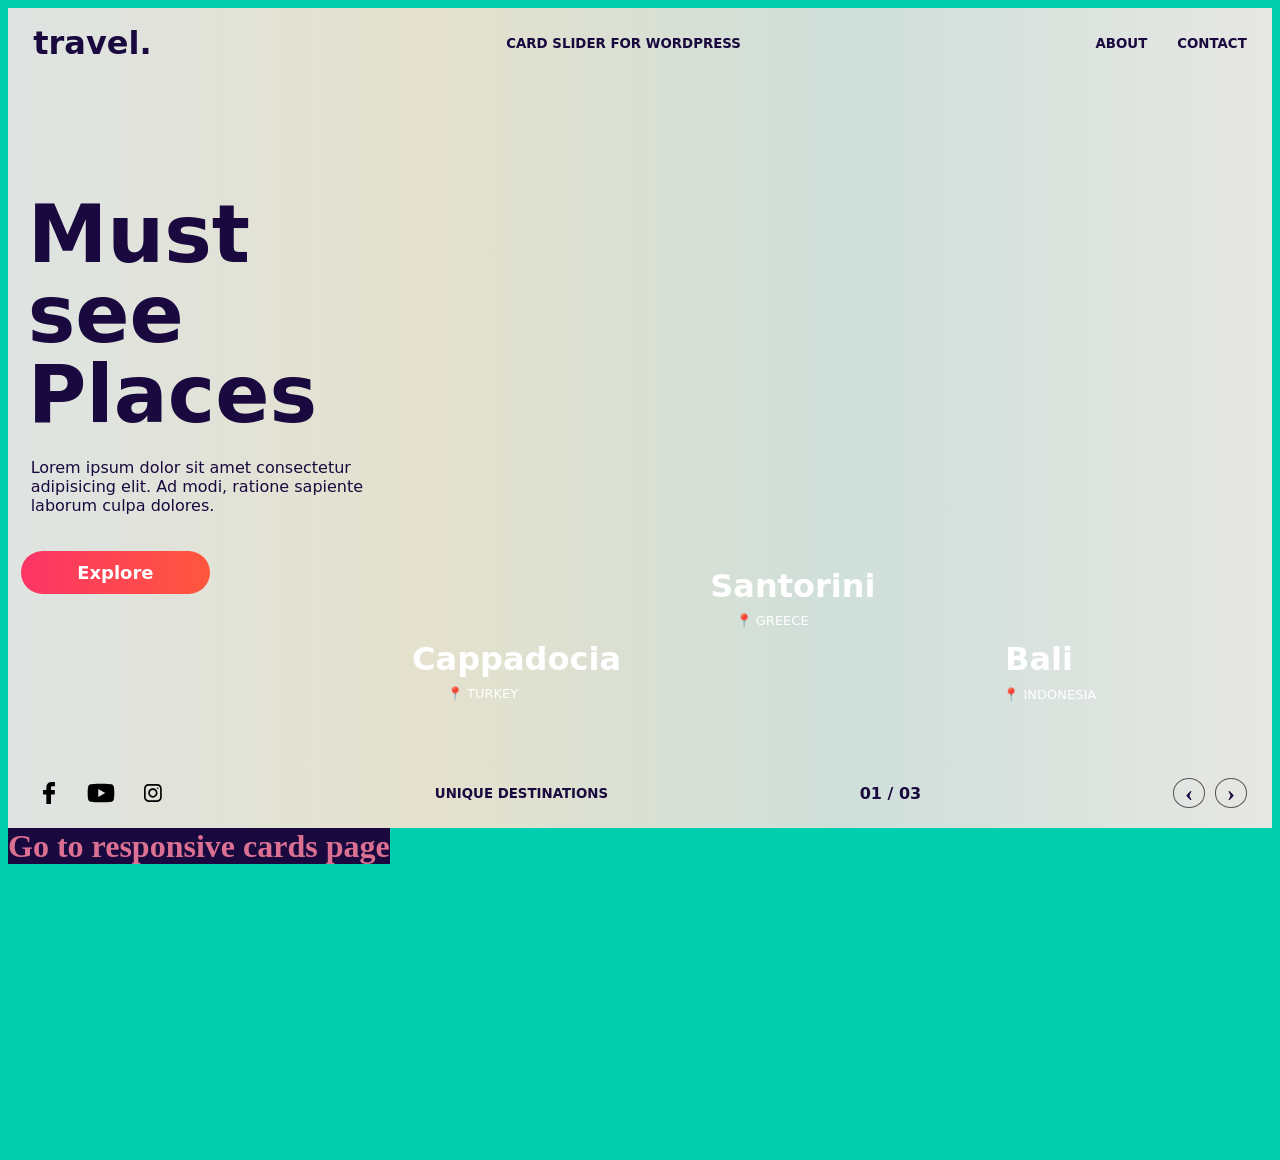
<file: index.html>
<!DOCTYPE html>
<html lang="en">
<head>
    <meta charset="UTF-8">
    <meta name="viewport" content="width=device-width, initial-scale=1.0">
    <title>Mohit Kumar</title>
    <link rel="stylesheet" href="style.css">
</head>
<body>
    <header>
        <div class="header">
            <div class="logo">
                <p>travel.</p>
            </div>
            <div class="heading">
                <p>CARD SLIDER FOR WORDPRESS</p>
            </div>
            <nav>
                <a href="">ABOUT</a>
                <a href="">CONTACT</a>
            </nav>
        </div>
    </header>
    <main>
        <div class="mainText">
            <h1>Must see Places</h1>
            <p>Lorem ipsum dolor sit amet consectetur adipisicing elit. Ad modi, ratione sapiente laborum culpa dolores.</p>
            <button>Explore</button>
        </div>
        <div class="mainImages">
            <div class="image1">
                <h1>Cappadocia</h1>
                <p>📍 TURKEY</p>
            </div>
            <div class="image2">
                <h1>Santorini</h1>
                <p>📍 GREECE</p>
            </div>
            <div class="image3">
                <h1>Bali</h1>
                <p>📍 INDONESIA</p>
            </div>
        </div>
    </main>
    <footer>
        <div class="footer">
            <div class="logos">
                <svg fill="#000000" width="32px" height="32px" viewBox="0 0 32 32" xmlns="http://www.w3.org/2000/svg"><g id="SVGRepo_bgCarrier" stroke-width="0"></g><g id="SVGRepo_tracerCarrier" stroke-linecap="round" stroke-linejoin="round" stroke="#CCCCCC" stroke-width="0.384"></g><g id="SVGRepo_iconCarrier"><path d="M21.95 5.005l-3.306-.004c-3.206 0-5.277 2.124-5.277 5.415v2.495H10.05v4.515h3.317l-.004 9.575h4.641l.004-9.575h3.806l-.003-4.514h-3.803v-2.117c0-1.018.241-1.533 1.566-1.533l2.366-.001.01-4.256z"></path></g></svg>

                <svg width="32px" height="32px" viewBox="0 0 512 512" version="1.1" xmlns="http://www.w3.org/2000/svg" xmlns:xlink="http://www.w3.org/1999/xlink" fill="#000000"><g id="SVGRepo_bgCarrier" stroke-width="0"></g><g id="SVGRepo_tracerCarrier" stroke-linecap="round" stroke-linejoin="round"></g><g id="SVGRepo_iconCarrier"> <title>youtube-filled</title> <g id="Page-1" stroke="none" stroke-width="1" fill="none" fill-rule="evenodd"> <g id="icon" fill="#000000" transform="translate(42.666738, 106.667236)"> <path d="M214.304705,0.000543068834 C226.424729,0.0216871426 348.414862,0.444568619 380.010595,8.90219814 C398.378595,13.7775234 412.821262,28.1915286 417.749262,46.6329765 C426.309902,78.5811951 426.652328,143.739282 426.666025,148.900811 L426.666025,149.553735 C426.652328,154.730893 426.309902,220.084332 417.749262,252.032551 C412.821262,270.473998 398.378595,284.888004 380.010595,289.763329 C347.417102,298.488042 218.629945,298.662536 213.491496,298.666026 L213.175003,298.666026 C208.035726,298.662536 79.2276622,298.488042 46.6132622,289.763329 C28.2665955,284.888004 13.8025955,270.473998 8.89592883,252.032551 C0.355768832,220.084332 0.014162432,154.730893 0.000498176,149.553735 L0.000498176,148.900811 C0.014162432,143.739282 0.355768832,78.5811951 8.89592883,46.6329765 C13.8025955,28.1915286 28.2665955,13.7775234 46.6132622,8.90219814 C78.2292622,0.444568619 200.239662,0.0216871426 212.361662,0.000543068834 Z M169.685262,86.2714908 L169.685262,212.394036 L281.215929,149.226778 L169.685262,86.2714908 Z" id="Shape"> </path> </g> </g> </g></svg>

                <svg fill="#000000" width="32px" height="32px" viewBox="-7 0 32 32" version="1.1" xmlns="http://www.w3.org/2000/svg"><g id="SVGRepo_bgCarrier" stroke-width="0"></g><g id="SVGRepo_tracerCarrier" stroke-linecap="round" stroke-linejoin="round"></g><g id="SVGRepo_iconCarrier"> <title>instagram</title> <path d="M14.48 11.28c0 0.48-0.4 0.84-0.84 0.84-0.48 0-0.84-0.4-0.84-0.84 0-0.48 0.4-0.84 0.84-0.84 0.44-0.040 0.84 0.36 0.84 0.84zM17.76 11.64v8.72c0 2.48-2.040 4.52-4.52 4.52h-8.72c-2.48 0-4.52-2.040-4.52-4.52v-8.72c0-2.48 2.040-4.52 4.52-4.52h8.72c2.52 0 4.52 2.040 4.52 4.52zM16.080 11.64c0-1.56-1.28-2.84-2.84-2.84h-8.72c-1.56 0-2.84 1.28-2.84 2.84v8.72c0 1.56 1.28 2.84 2.84 2.84h8.72c1.6 0 2.88-1.28 2.88-2.84l-0.040-8.72zM13.52 16c0-2.56-2.080-4.64-4.64-4.64s-4.64 2.080-4.64 4.64 2.080 4.64 4.64 4.64 4.64-2.080 4.64-4.64zM11.84 16c0 1.64-1.32 2.96-2.96 2.96s-2.96-1.32-2.96-2.96 1.32-2.96 2.96-2.96 2.96 1.32 2.96 2.96z"></path> </g></svg>
            </div>
            <div class="footerText1">
                <p>UNIQUE DESTINATIONS</p>
            </div>
            <div class="footerText2">
                <p>01 / 03</p>
            </div>
            <div class="footerSymbols">
                <div class="footerSymbol1">
                    <p>‹</p>
                </div>
                <div class="footerSymbol2">
                    <p>›</p>
                </div>
            </div>
        </div>
        <div>
            <a class="responsiveCards" href="Responsive cards/responsiveCards.html">Go to responsive cards page</a>
        </div>
    </footer>
</body>
</html>
</file>
<file: style.css>
body {
    background-color: #00CEAD;
}

.header {
    background: linear-gradient(to right, #DFE4E2, #E4E1CD, #CFDFDA, #E7E7E3);
    height: 70px;
    display: flex;
    justify-content: space-between;
    padding-left:2%;
    padding-right:2%;
    align-items: center;
}

.logo {
    font-size: xx-large;
    font-family: system-ui, -apple-system, BlinkMacSystemFont, 'Segoe UI', Roboto, Oxygen, Ubuntu, Cantarell, 'Open Sans', 'Helvetica Neue', sans-serif;
    font-weight: bolder;
    color: #19093E;
}

.heading {
    font-weight: bolder;
    font-family: system-ui, -apple-system, BlinkMacSystemFont, 'Segoe UI', Roboto, Oxygen, Ubuntu, Cantarell, 'Open Sans', 'Helvetica Neue', sans-serif;
    font-size: smaller;
    color: #19093E;
}

nav {
    display: flex;
    gap: 30px;
}

nav a{
    text-decoration: none;
    font-family: system-ui, -apple-system, BlinkMacSystemFont, 'Segoe UI', Roboto, Oxygen, Ubuntu, Cantarell, 'Open Sans', 'Helvetica Neue', sans-serif;
    font-size: smaller;
    color: #19093E;
    font-weight: bold;
}

main {
    margin-top: 0px;
    background: linear-gradient(to right, #DFE4E2, #E4E1CD, #CFDFDA, #E7E7E3);
    display: flex;
    height: 680px;
}

.mainText {
    display: flexbox;
    width: 30%;
    align-items: center;
    padding-top: 5%;
    padding-left: 1%;
    padding-right: 1%;

}

.mainText h1 {
    font-family: system-ui, -apple-system, BlinkMacSystemFont, 'Segoe UI', Roboto, Oxygen, Ubuntu, Cantarell, 'Open Sans', 'Helvetica Neue', sans-serif;
    font-size: 500%;
    color: #19093E;
    line-height: 100%;
    padding-left: 2%;
}

.mainText p {
    color: #19093E;
    font-family: system-ui, -apple-system, BlinkMacSystemFont, 'Segoe UI', Roboto, Oxygen, Ubuntu, Cantarell, 'Open Sans', 'Helvetica Neue', sans-serif;
    font-weight: 500;
    margin-top: -30px;
    padding-left: 10px;
}

.mainText button {
    color: white;
    font-family: system-ui, -apple-system, BlinkMacSystemFont, 'Segoe UI', Roboto, Oxygen, Ubuntu, Cantarell, 'Open Sans', 'Helvetica Neue', sans-serif;
    font-size: large;
    font-weight: bold;
    padding: 3%;
    margin-top: 20px;
    padding-left: 16%;
    padding-right: 16%;
    border-radius: 30px;
    background: linear-gradient(to right, #FC3466, #FF573D);
    border: none;

}

.mainImages {
    position: relative;
    display: flex;
    width: 950px;
    align-items: center;
}

.image1 {
    background-image: url(https://techmax.co.il/wp-content/uploads/revslider/destinations-card-slider/capadocia.jpg);
    display: flex;
    position: absolute;
    background-size: cover;
    width: 31.7%;
    height: 73.3%;
    background-repeat: no-repeat;
    border-radius: 5px;
    top: 20.8%;
    z-index: 5;
    left: -0.3%;
}

.image1:hover {
    transform: scale(1.06);
    box-shadow: 0px 0px 50px #C4703E;
    transition: 500ms;
}

.image2 {
    background-image: url(https://techmax.co.il/wp-content/uploads/revslider/destinations-card-slider/santorini2.jpg);
    display: flex;
    position: absolute;
    background-size: cover;
    width: 31.6%;
    height: 73.3%;
    background-repeat: no-repeat;
    top: 10.1%;
    left: 33.4%;
    border-radius: 5px;
    z-index: 5;
}

.image2:hover {
    transform: scale(1.06);
    box-shadow: 0px 0px 50px #505960;
    transition: 500ms;
}

.image3 {
    background-image: url(https://techmax.co.il/wp-content/uploads/revslider/destinations-card-slider/bali.jpg);
    display: flex;
    position: absolute;
    background-size: cover;
    width: 31.5%;
    height: 73.4%;
    background-repeat: no-repeat;
    top: 20.8%;
    left: 66.7%;
    border-radius: 5px;
    z-index: 5;
}

.image3:hover {
    transform: scale(1.06);
    box-shadow: 0px 0px 50px #5A822E;
    transition: 500ms;
}

.image1 h1 {
    position: relative;
    top: 80%;
    font-family: system-ui, -apple-system, BlinkMacSystemFont, 'Segoe UI', Roboto, Oxygen, Ubuntu, Cantarell, 'Open Sans', 'Helvetica Neue', sans-serif;
    color: white;
    left: 10%;
}

.image1 p {
    position: relative;
    top: 91%;
    right: 52%;
    font-family: system-ui, -apple-system, BlinkMacSystemFont, 'Segoe UI', Roboto, Oxygen, Ubuntu, Cantarell, 'Open Sans', 'Helvetica Neue', sans-serif;
    color: white;
    font-weight: 500;
    font-size: small;
}

.image2 h1 {
    position: relative;
    top: 80%;
    font-family: system-ui, -apple-system, BlinkMacSystemFont, 'Segoe UI', Roboto, Oxygen, Ubuntu, Cantarell, 'Open Sans', 'Helvetica Neue', sans-serif;
    color: white;
    left: 10%;
}

.image2 p {
    position: relative;
    top: 91%;
    right: 40%;
    font-family: system-ui, -apple-system, BlinkMacSystemFont, 'Segoe UI', Roboto, Oxygen, Ubuntu, Cantarell, 'Open Sans', 'Helvetica Neue', sans-serif;
    color: white;
    font-weight: 500;
    font-size: small;
}

.image3 h1 {
    position: relative;
    top: 80%;
    font-family: system-ui, -apple-system, BlinkMacSystemFont, 'Segoe UI', Roboto, Oxygen, Ubuntu, Cantarell, 'Open Sans', 'Helvetica Neue', sans-serif;
    color: white;
    left: 10%;
}

.image3 p {
    position: relative;
    top: 91%;
    right: 15%;
    font-family: system-ui, -apple-system, BlinkMacSystemFont, 'Segoe UI', Roboto, Oxygen, Ubuntu, Cantarell, 'Open Sans', 'Helvetica Neue', sans-serif;
    color: white;
    font-weight: 500;
    font-size: small;
}

.logos {
    display: flex;
    gap: 20px;
    width: 150px;
}

.footer {
    display: flex;
    height: 70px;
    background: linear-gradient(to right, #DFE4E2, #E4E1CD, #CFDFDA, #E7E7E3);
    justify-content: space-between;
    align-items: center;
    padding-left: 2%;
    padding-right: 2%;
    /* gap: 22%; */
}

.footerText1 p {
    color: #19093E;
    font-family: system-ui, -apple-system, BlinkMacSystemFont, 'Segoe UI', Roboto, Oxygen, Ubuntu, Cantarell, 'Open Sans', 'Helvetica Neue', sans-serif;
    font-size: smaller;
    font-weight: 600;
}

.footerText2 p {
    color: #19093E;
    font-family: system-ui, -apple-system, BlinkMacSystemFont, 'Segoe UI', Roboto, Oxygen, Ubuntu, Cantarell, 'Open Sans', 'Helvetica Neue', sans-serif;
    font-size: medium;
    font-weight: 600;
}

.footerSymbols {
    display: flex;
    gap: 10px;
}

.footerSymbol1 p {
    display: inline-flex;
    border: 1px solid #4d4c4ff2;
    color: #19093E;
    width: 30px;
    padding: 0.8%;
    justify-content: center;
    align-items: center;
    border-radius: 50%;
    font-size: x-large;
    font-weight: bold;
}

.footerSymbol2 p {
    display: inline-flex;
    border: 1px solid #4d4c4ff2;
    color: #19093E;
    width: 30px;
    padding: 0.8%;
    justify-content: center;
    align-items: center;
    border-radius: 50%;
    font-size: x-large;
    font-weight: bold;
}

.responsiveCards {
    text-decoration: none;
    text-align: center;
    color: palevioletred;
    background-color: #19093E;
    font-family: cursive;
    font-size: xx-large;
    font-weight: 700;
}
</file>
